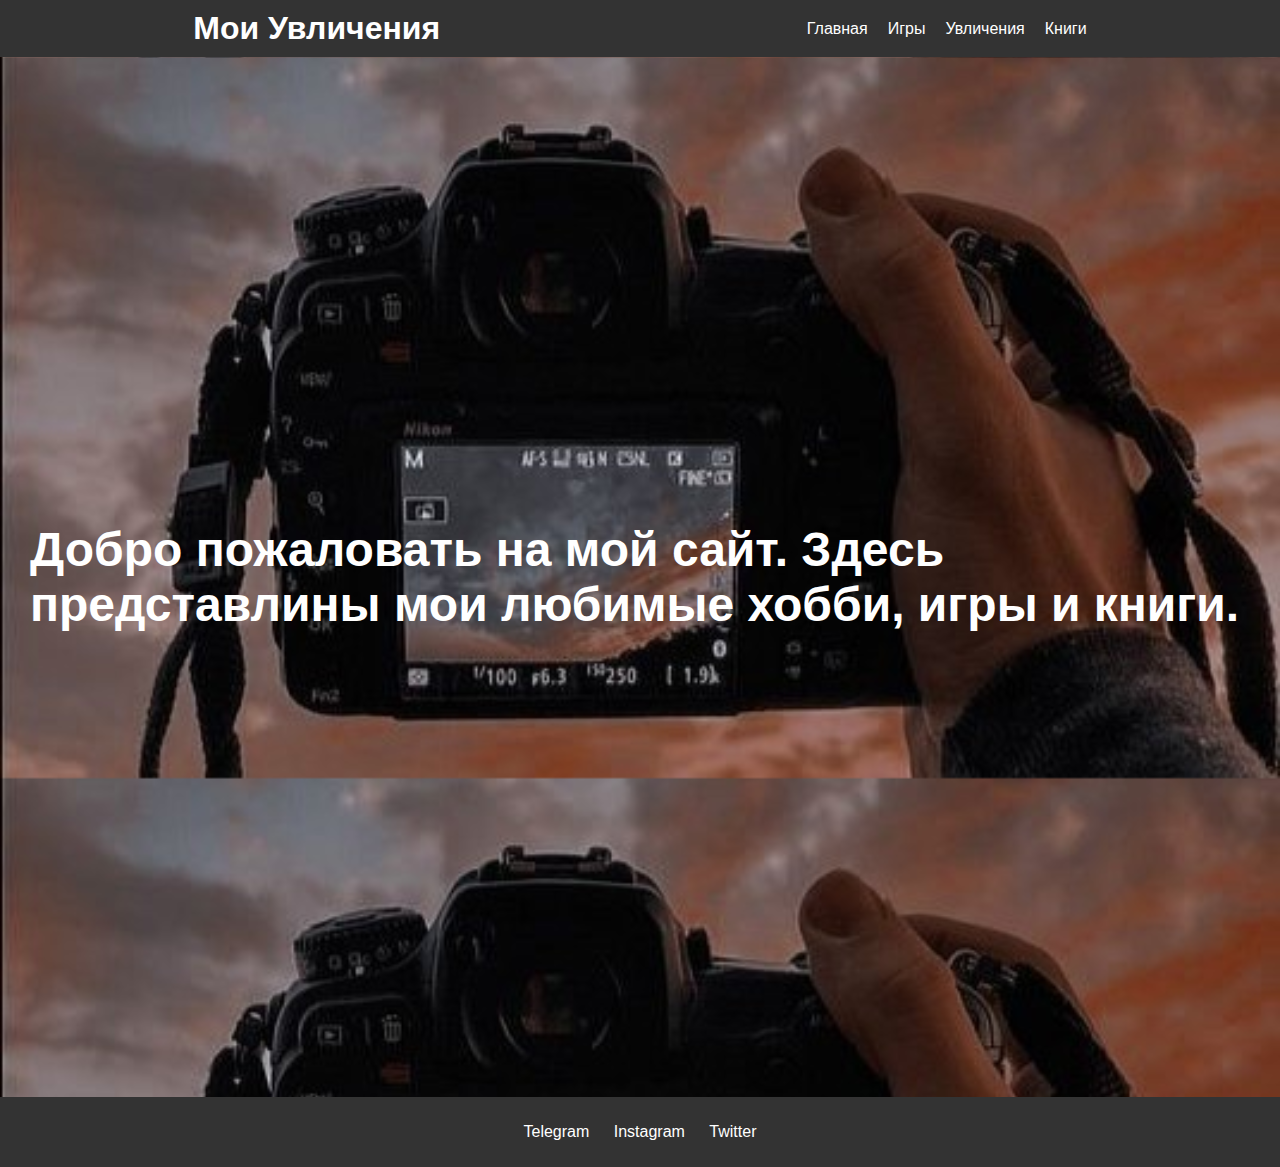
<file: index.html>
<!DOCTYPE html>
<html lang="en">
<head>
    <meta charset="UTF-8">
    <meta name="viewport" content="width=device-width, initial-scale=1.0">
    <title>My_hobby</title>
    <link rel="stylesheet" href="style.css">
    <link rel="shortcut icon" href="Бу!.jpg" type="image/x-icon">
</head>
<body>
    <header>
        <div class="header-left">
            <h1>Мои Увличения</h1>
        </div>
        <div class="header-right">
            <nav>
                <ul>
                    <li><a href="index.html">Главная</a></li>
                    <li><a href="games.html">Игры</a></li>
                    <li><a href="tips.html">Увличения</a></li>
                    <li><a href="books.html">Книги</a></li>
                </ul>
            </nav>
        </div>
    </header>
    <main>
        <section id="home">
            <div class="home_img"><p>Добро пожаловать на мой сайт. Здесь представлины мои любимые хобби, игры и книги. </p></div>
        </section>
    </main>
    <footer>
        <ul>
            <li><a href="#">Telegram</a></li>
            <li><a href="#">Instagram</a></li>
            <li><a href="#">Twitter</a></li>
        </ul>
    </footer>
</body>
</html>
</file>
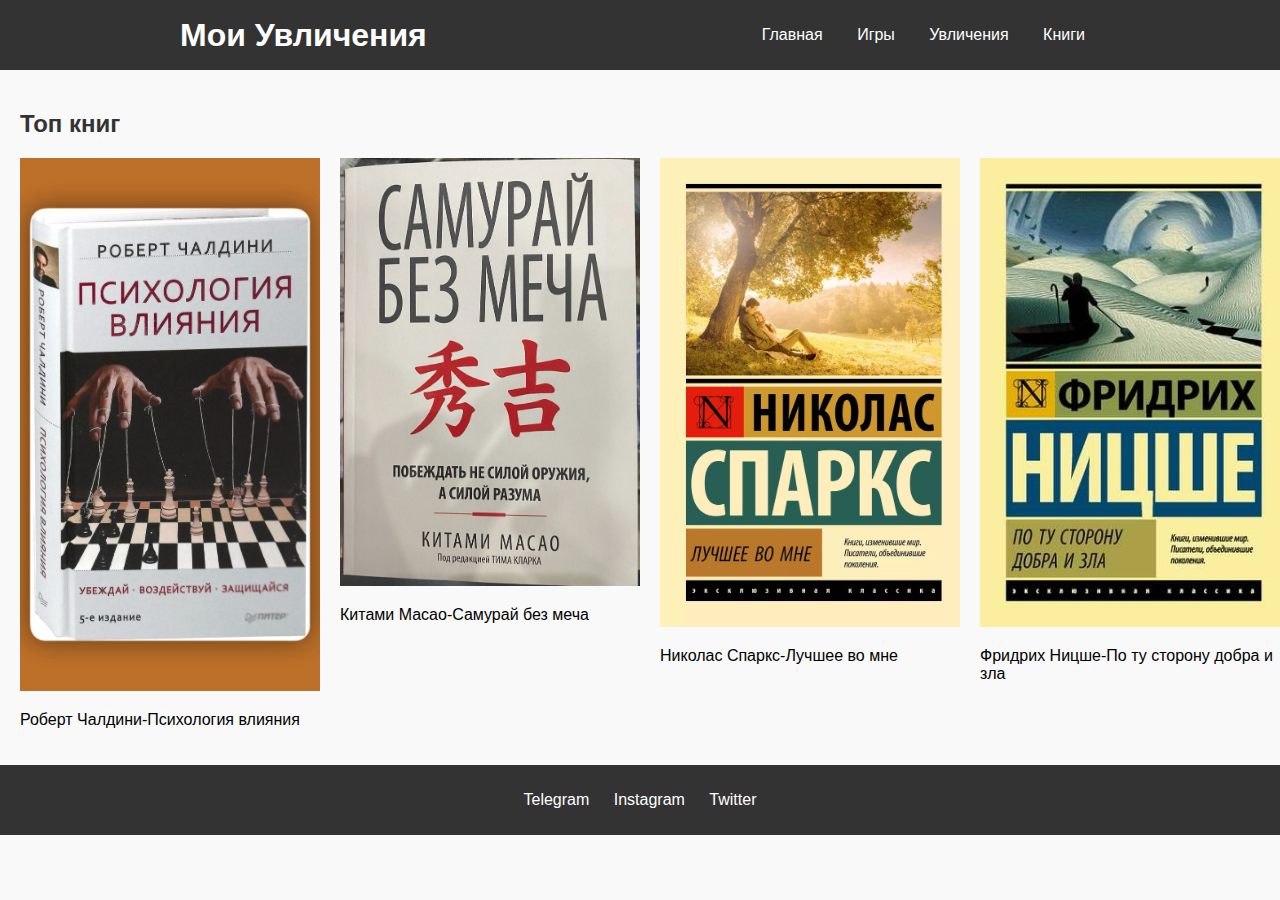
<file: books.html>
<!DOCTYPE html>
<html lang="en">
<head>
    <meta charset="UTF-8">
    <meta name="viewport" content="width=device-width, initial-scale=1.0">
    <title>My_hobby</title>
    <link rel="stylesheet" href="reviews.css">
    <link rel="shortcut icon" href="Бу!.jpg" type="image/x-icon">
</head>
<body>
    <header>
        <div class="header-left">
            <h1>Мои Увличения</h1>
        </div>
        <div class="header-right">
            <nav>
                <ul>
                    <li><a href="index.html">Главная</a></li>
                    <li><a href="games.html">Игры</a></li>
                    <li><a href="tips.html">Увличения</a></li>
                    <li><a href="books.html">Книги</a></li>
                </ul>
            </nav>
        </div>
    </header>
    <main>
        <section id="reviews">
            <h2>Топ книг</h2>
            <div class="books">
            <div class="card">
                <img src="img/Делаю подборку книг по психологии влияния, убеждения, манипуляций_ Что посоветуете добавить__.jpg" class="card-img-top" alt="Товар 11">
                <div class="card-body">
                <a href="https://www.litres.ru/book/robert-chaldini/psihologiya-vliyaniya-7-e-rasshirennoe-izdanie-6994167/chitat-onlayn/"><p class="card-title">Роберт Чалдини-Психология влияния </p></a>
            </div>
            </div>
            <div class="card"> 
                <img src="img/112.jpg" class="card-img-top" alt="Товар 12">
                <div class="card-body">
               <a href="https://homeread.net/book/samuray-bez-mecha-kitami-masao#tx"><p class="card-title">Китами Масао-Самурай без меча</p></a> 
            </div>
            </div>
            <div class="card"> 
                <img src="img/Лучшее во мне Николас Спаркс книга чтение эстетика что почитать book read reading aesthetic.jpg" class="card-img-top" alt="Товар 13">
                <div class="card-body">
              <a href="https://avidreaders.ru/read-book/luchshee-vo-mne.html"><p class="card-title">Николас Спаркс-Лучшее во мне</p></a> 
            </div>
            </div>
            <div class="card">
                <img src="img/Фридрих Ницше  - По ту сторону добра и зла.jpg" class="card-img-top" alt="Товар 14">
                <div class="card-body">
              <a href="https://ru.wikisource.org/wiki/%D0%9F%D0%BE_%D1%82%D1%83_%D1%81%D1%82%D0%BE%D1%80%D0%BE%D0%BD%D1%83_%D0%B4%D0%BE%D0%B1%D1%80%D0%B0_%D0%B8_%D0%B7%D0%BB%D0%B0_(%D0%9D%D0%B8%D1%86%D1%88%D0%B5)"><p class="card-title">Фридрих Ницше-По ту сторону добра и зла</p></a> 
            </div>
            </div>
            <div class="card">   
                <img src="img/Марчук Анна _ Хитрый, как лис, ловкий, как тигр_ Libro📚.jpg" class="card-img-top" alt="Товар 15">
                <div class="card-body">
              <a href="https://flibusta.su/book/30393-hitryiy-kak-lis-lovkiy-kak-tigr-36-kitayskih-stratagem-kotoryie-naucha/read/"><p class="card-title">Анна Марчук-Хитрый как лис, ловкий как тигр</p></a> 
            </div>
            </div>
            </div>
        </section>
    </main>

    <footer>
        <ul>
            <li><a href="#">Telegram</a></li>
            <li><a href="#">Instagram</a></li>
            <li><a href="#">Twitter</a></li>
        </ul>
    </footer>
</body>
</html>
</file>
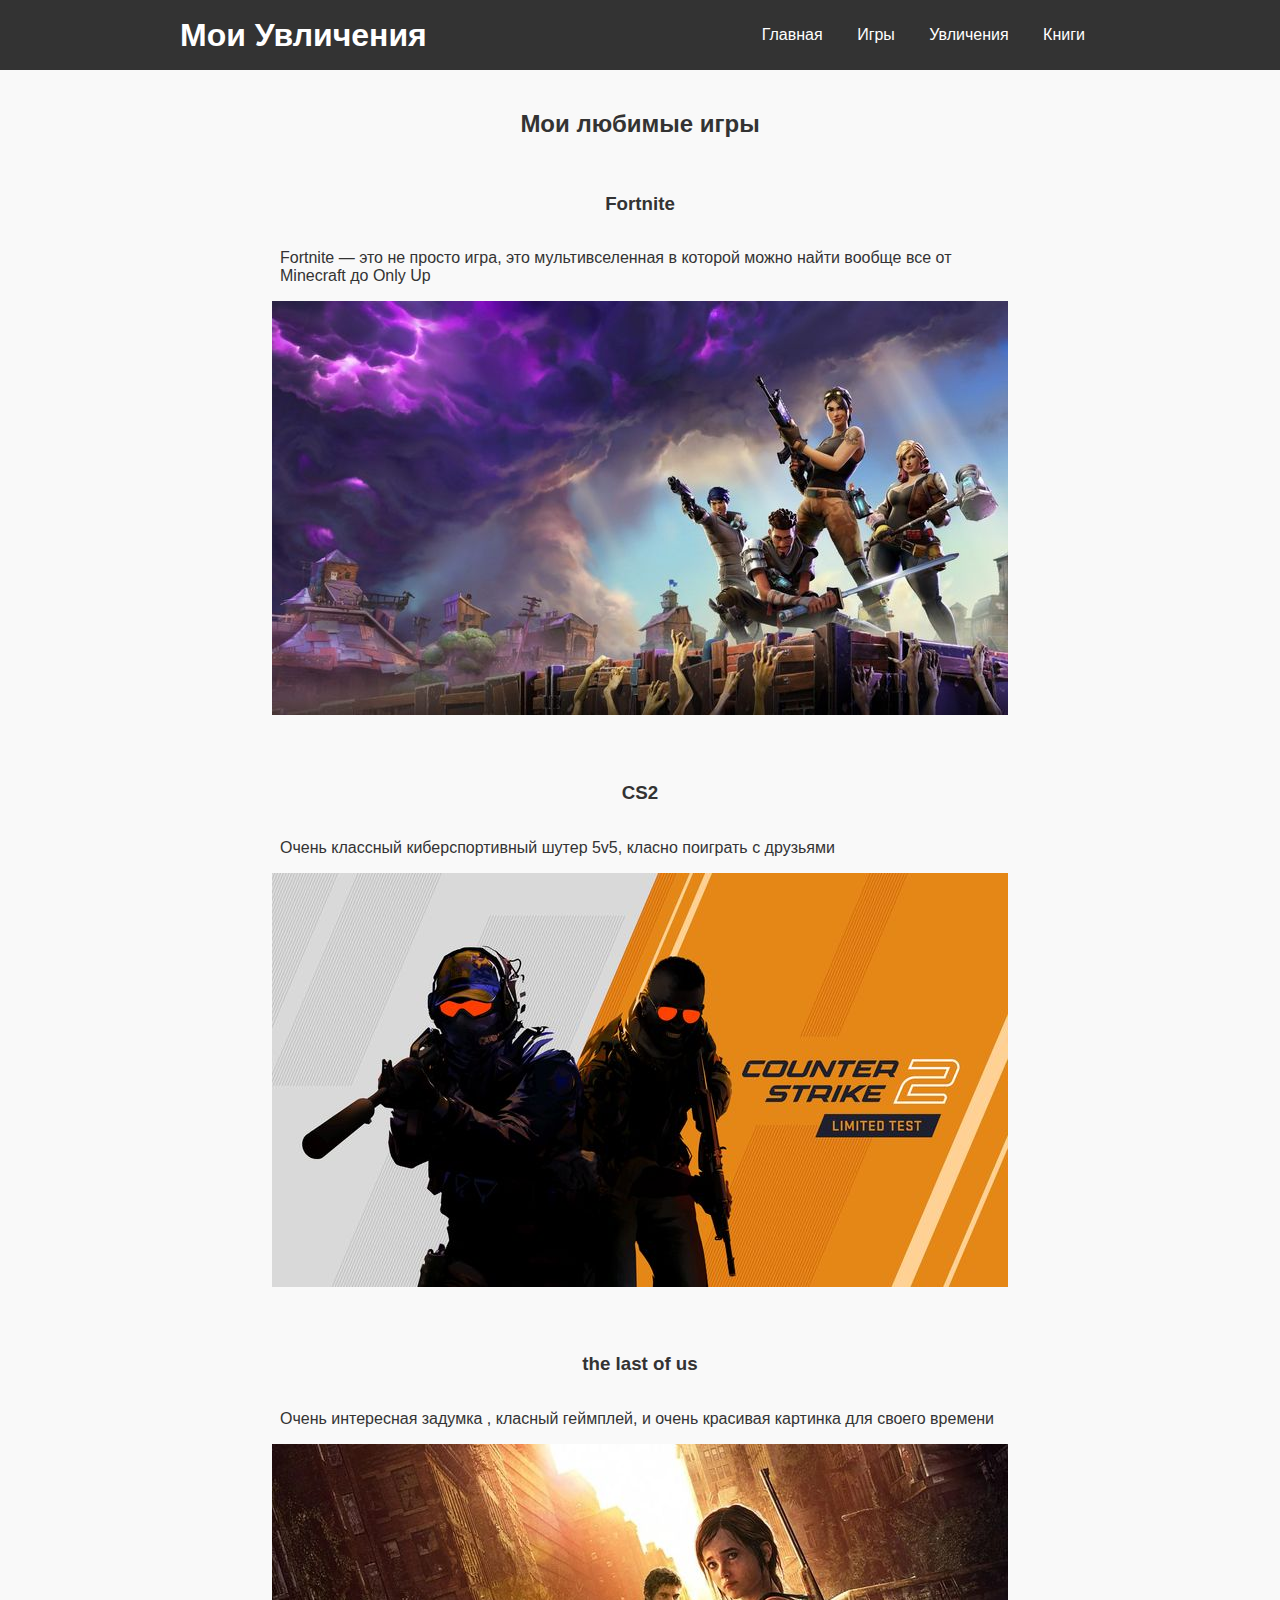
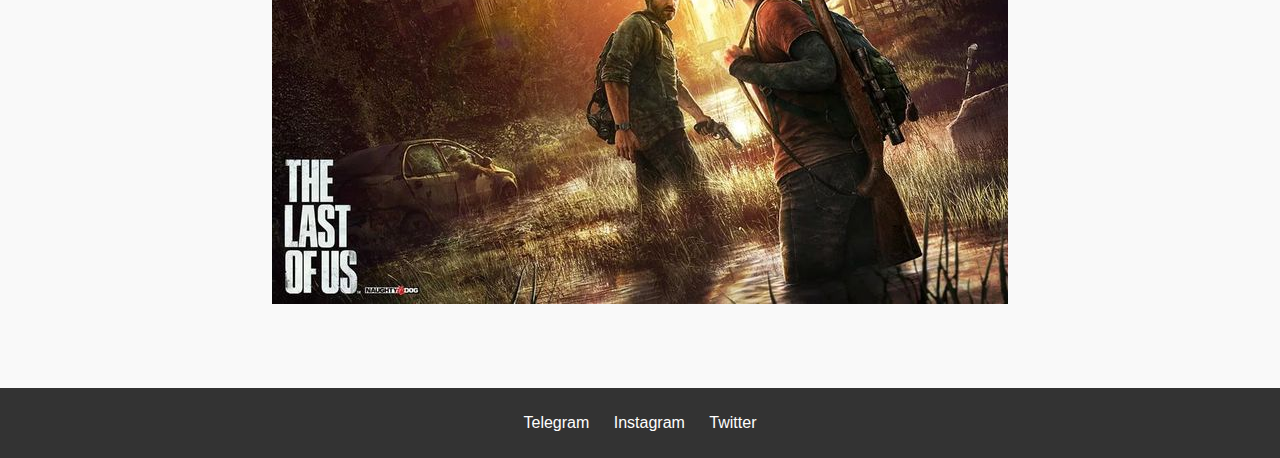
<file: games.html>
<!DOCTYPE html>
<html lang="en">
<head>
    <meta charset="UTF-8">
    <meta name="viewport" content="width=device-width, initial-scale=1.0">
    <title>My_hobby</title>
    <link rel="stylesheet" href="articles.css">
    <link rel="shortcut icon" href="Бу!.jpg" type="image/x-icon">
</head>
<body>
    <header>
        <div class="header-left">
            <h1>Мои Увличения</h1>
        </div>
        <div class="header-right">
            <nav>
                <ul>
                    <li><a href="index.html">Главная</a></li>
                    <li><a href="games.html">Игры</a></li>
                    <li><a href="tips.html">Увличения</a></li>
                    <li><a href="books.html">Книги</a></li>
                </ul>
            </nav>
        </div>
    </header>
    <main>
        <section id="articles">
            <h2>Мои любимые игры</h2>
            <ul class="articles-list">
                <li class="article-item">
                    <h3>Fortnite</h3>
                    <p>Fortnite — это не просто игра, это мультивселенная в которой можно найти вообще все от Minecraft до Only Up</p>
                    <img src="img/Kit Festa Fortnite para imprimir - Arte para toda a festa.jpg" alt="Фото"><br>
                </li>
                <li class="article-item">
                    <h3>CS2</h3>
                    <p>Очень классный киберспортивный шутер 5v5, класно поиграть с друзьями</p>
                    <img src="img/Limited Test.jpg" alt="Фото"><br>
                </li>
                <li class="article-item">
                    <h3>the last of us</h3>
                    <p>Очень интересная задумка , класный геймплей, и очень красивая картинка для своего времени</p>
                    <img src="img/The Last of Us Review.jpg" alt="Фото"><br>
                </li>
            </ul>
        </section>
    </main>

    <footer>
        <ul>
            <li><a href="#">Telegram</a></li>
            <li><a href="#">Instagram</a></li>
            <li><a href="#">Twitter</a></li>
        </ul>
    </footer>
</body>
</html>
</file>
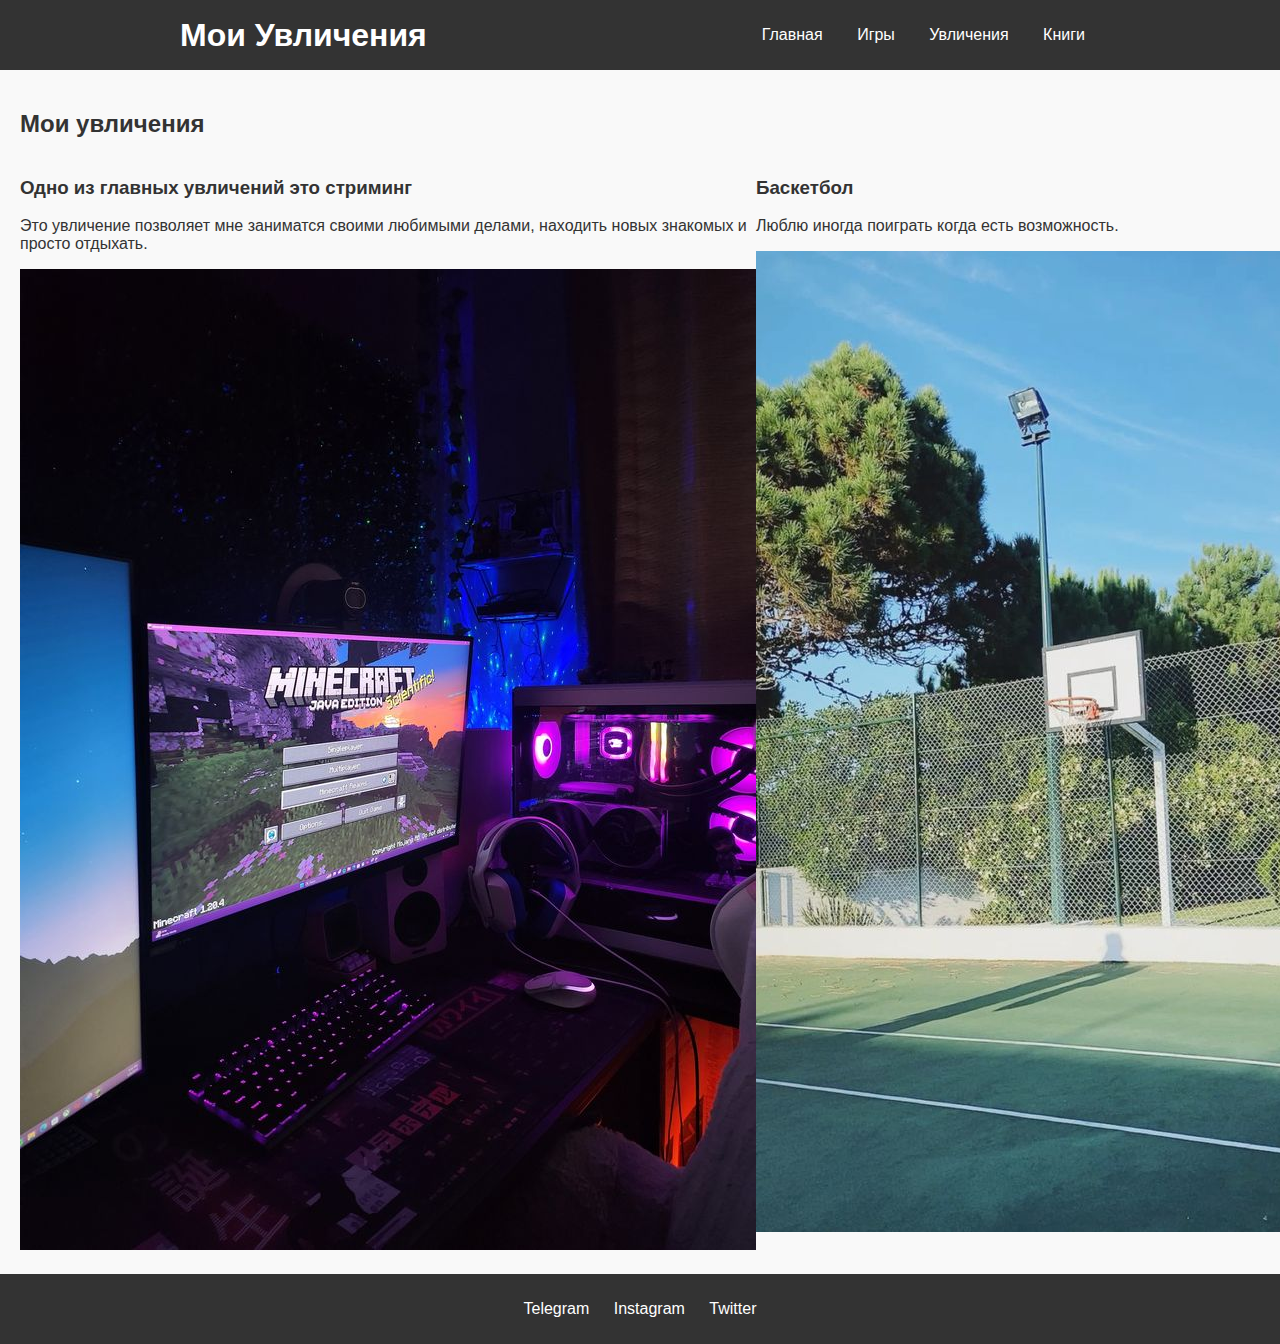
<file: tips.html>
<!DOCTYPE html>
<html lang="en">
<head>
    <meta charset="UTF-8">
    <meta name="viewport" content="width=device-width, initial-scale=1.0">
    <title>My_hobby</title>
    <link rel="stylesheet" href="tips.css">
    <link rel="shortcut icon" href="Бу!.jpg" type="image/x-icon">
</head>
<body>
    <header>
        <div class="header-left">
            <h1>Мои Увличения</h1>
        </div>
        <div class="header-right">
            <nav>
                <ul>
                    <li><a href="index.html">Главная</a></li>
                    <li><a href="games.html">Игры</a></li>
                    <li><a href="tips.html">Увличения</a></li>
                    <li><a href="books.html">Книги</a></li>
                </ul>
            </nav>
        </div>
    </header>
    <main>
        <section id="tips">
            <h2>Мои увличения</h2>
            <div class="hobby">
           <div class="">
            <h3>Одно из главных увличений это стриминг </h3>
            <p>Это увличение позволяет мне заниматся своими любимыми делами, находить новых знакомых и просто отдыхать.</p>
           <img src="img/Chill night✨️🎮🌌.jpg" alt="">
        </div>
           <div class="">
            <h3>Баскетбол</h3>
            <p>Люблю иногда поиграть когда есть возможность.</p>
          <img src="img/basketball ❤️_🩹.jpg" alt=""> 
        </div>
    </div>
        </section>
    </main>

    <footer>
        <ul>
            <li><a href="#">Telegram</a></li>
            <li><a href="#">Instagram</a></li>
            <li><a href="#">Twitter</a></li>
        </ul>
    </footer>
</body>
</html>
</file>
<file: style.css>
body {
    font-family: Arial, sans-serif;
    margin: 0;
    padding: 0;
    background-color: #f9f9f9;
    color: #333;
}

header {
    display: flex;
    justify-content: space-around;
    align-items: center;
    background-color: #333;
    color: white;
    padding: 10px 20px;
}

.header-left h1 {
    margin: 0;
}

nav ul {
    list-style: none;
    padding: 0;
    margin: 0;
    display: flex;
}

nav ul li {
    margin-left: 20px;
}

nav ul li a {
    color: white;
    text-decoration: none;
}
.home_img{
    background-image: url(img/download.jpg);
background-size: 100%;
height: 1040px;
    display: flex;
    flex-direction: column;
    align-items: center;
    justify-content: center;
}
.home_img p{
   font-size : 48px;
   color: #fff;
   font-weight: 900;
   margin-right:20px;
   margin-left: 30px;
}
.latest-posts {
    list-style: none;
    padding: 0;
}

.latest-posts li {
    margin-bottom: 20px;
}

.latest-posts h3 {
    margin: 0;
    font-size: 1.5em;
}

.latest-posts p {
    margin: 5px 0;
}

footer {
    background-color: #333;
    color: white;
    text-align: center;
    padding: 10px 0;
}

footer ul {
    list-style: none;
    padding: 0;
}

footer ul li {
    display: inline;
    margin: 0 10px;
}

footer ul li a {
    color: white;
    text-decoration: none;
}
</file>
<file: reviews.css>
body {
    font-family: Arial, sans-serif;
    margin: 0;
    padding: 0;
    background-color: #f9f9f9;
    color: #333;
}
header {
    display: flex;
    justify-content: space-around;
    align-items: center;
    background-color: #333;
    color: white;
    padding: 10px 20px;
}

.header-left h1 {
    margin: 0;
}

nav ul {
    list-style: none;
    padding: 0;
}

nav ul li {
    display: inline;
    margin: 0 15px;
}

nav ul li a {
    color: white;
    text-decoration: none;
}

main {
    padding: 20px;
}
.books{
display: flex;
}
.books img{
    width: 300px;
}
.card{
    margin-right: 20px;
}
.card a{
    text-decoration: none;
    color: #000;
}
footer {
    background-color: #333;
    color: white;
    text-align: center;
    padding: 10px 0;
}

footer ul {
    list-style: none;
    padding: 0;
}

footer ul li {
    display: inline;
    margin: 0 10px;
}

footer ul li a {
    color: white;
    text-decoration: none;
}
</file>
<file: articles.css>
body {
    font-family: Arial, sans-serif;
    margin: 0;
    padding: 0;
    background-color: #f9f9f9;
    color: #333;
}
header {
    display: flex;
    justify-content: space-around;
    align-items: center;
    background-color: #333;
    color: white;
    padding: 10px 20px;
}

.header-left h1 {
    margin: 0;
}

nav ul {
    list-style: none;
    padding: 0;
}

nav ul li {
    display: inline;
    margin: 0 15px;
}

nav ul li a {
    color: white;
    text-decoration: none;
}

main {
    padding: 20px;
}

.filters {
    display: flex;
    gap: 20px;
    margin-bottom: 20px;
}

.filters label {
    font-weight: bold;
}
#articles{
    display: flex;
    flex-direction: column;
    align-items: center;
}
.articles-list {
    list-style: none;
    padding: 0;
}

.article-item {
    margin-bottom: 30px;
    display: flex;
    flex-direction: column;
    align-items: center;
}

.article-item img{
    max-width: 100%;
    height: auto;
}
.article-item p{
    width: 720px;
}
.article-item a{
   text-decoration: none;
   color: #000;
   font-size: 20px;
}

footer {
    background-color: #333;
    color: white;
    text-align: center;
    padding: 10px 0;
}

footer ul {
    list-style: none;
    padding: 0;
}

footer ul li {
    display: inline;
    margin: 0 10px;
}

footer ul li a {
    color: white;
    text-decoration: none;
}
</file>
<file: tips.css>
body {
    font-family: Arial, sans-serif;
    margin: 0;
    padding: 0;
    background-color: #f9f9f9;
    color: #333;
}
header {
    display: flex;
    justify-content: space-around;
    align-items: center;
    background-color: #333;
    color: white;
    padding: 10px 20px;
}

.header-left h1 {
    margin: 0;
}

nav ul {
    list-style: none;
    padding: 0;
}

nav ul li {
    display: inline;
    margin: 0 15px;
}

nav ul li a {
    color: white;
    text-decoration: none;
}

main {
    padding: 20px;
}
.hobby{
    display: flex;
    justify-content: space-around;
}
footer {
    background-color: #333;
    color: white;
    text-align: center;
    padding: 10px 0;
}

footer ul {
    list-style: none;
    padding: 0;
}

footer ul li {
    display: inline;
    margin: 0 10px;
}

footer ul li a {
    color: white;
    text-decoration: none;
}
</file>
